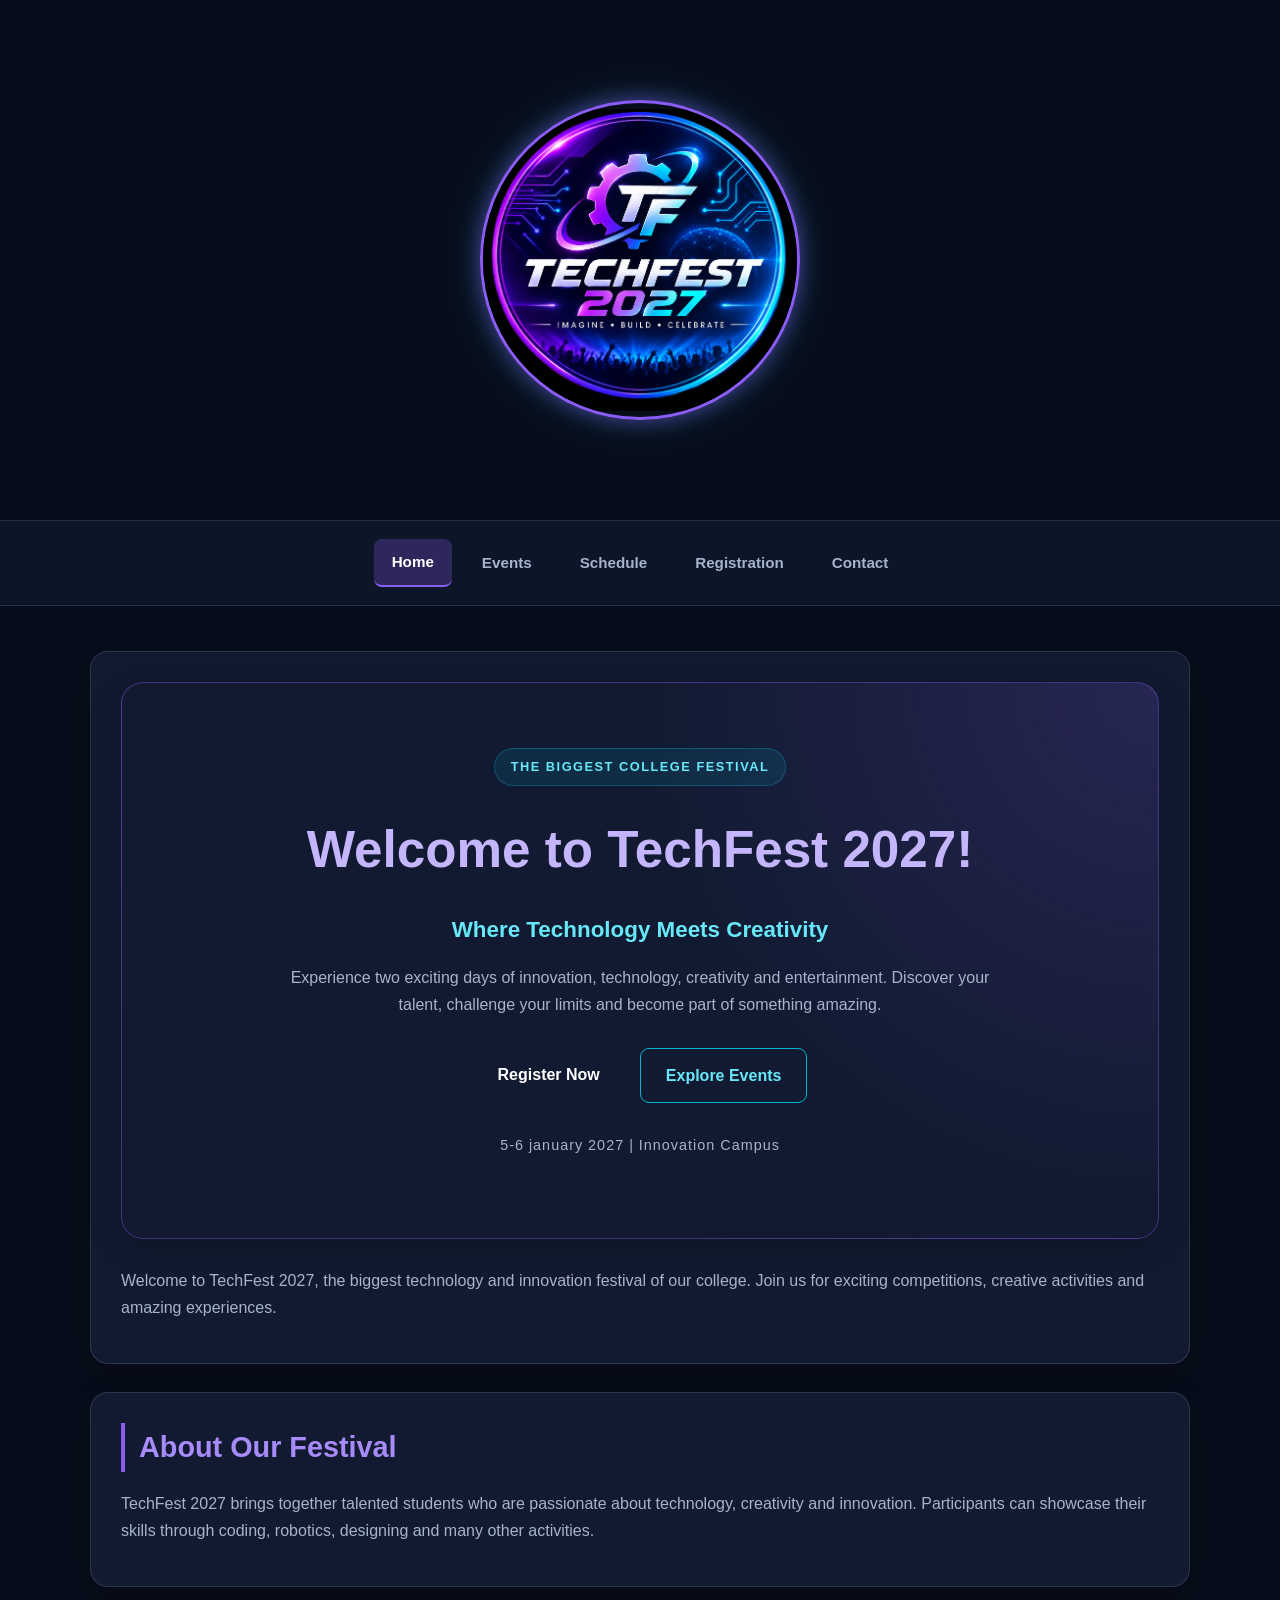
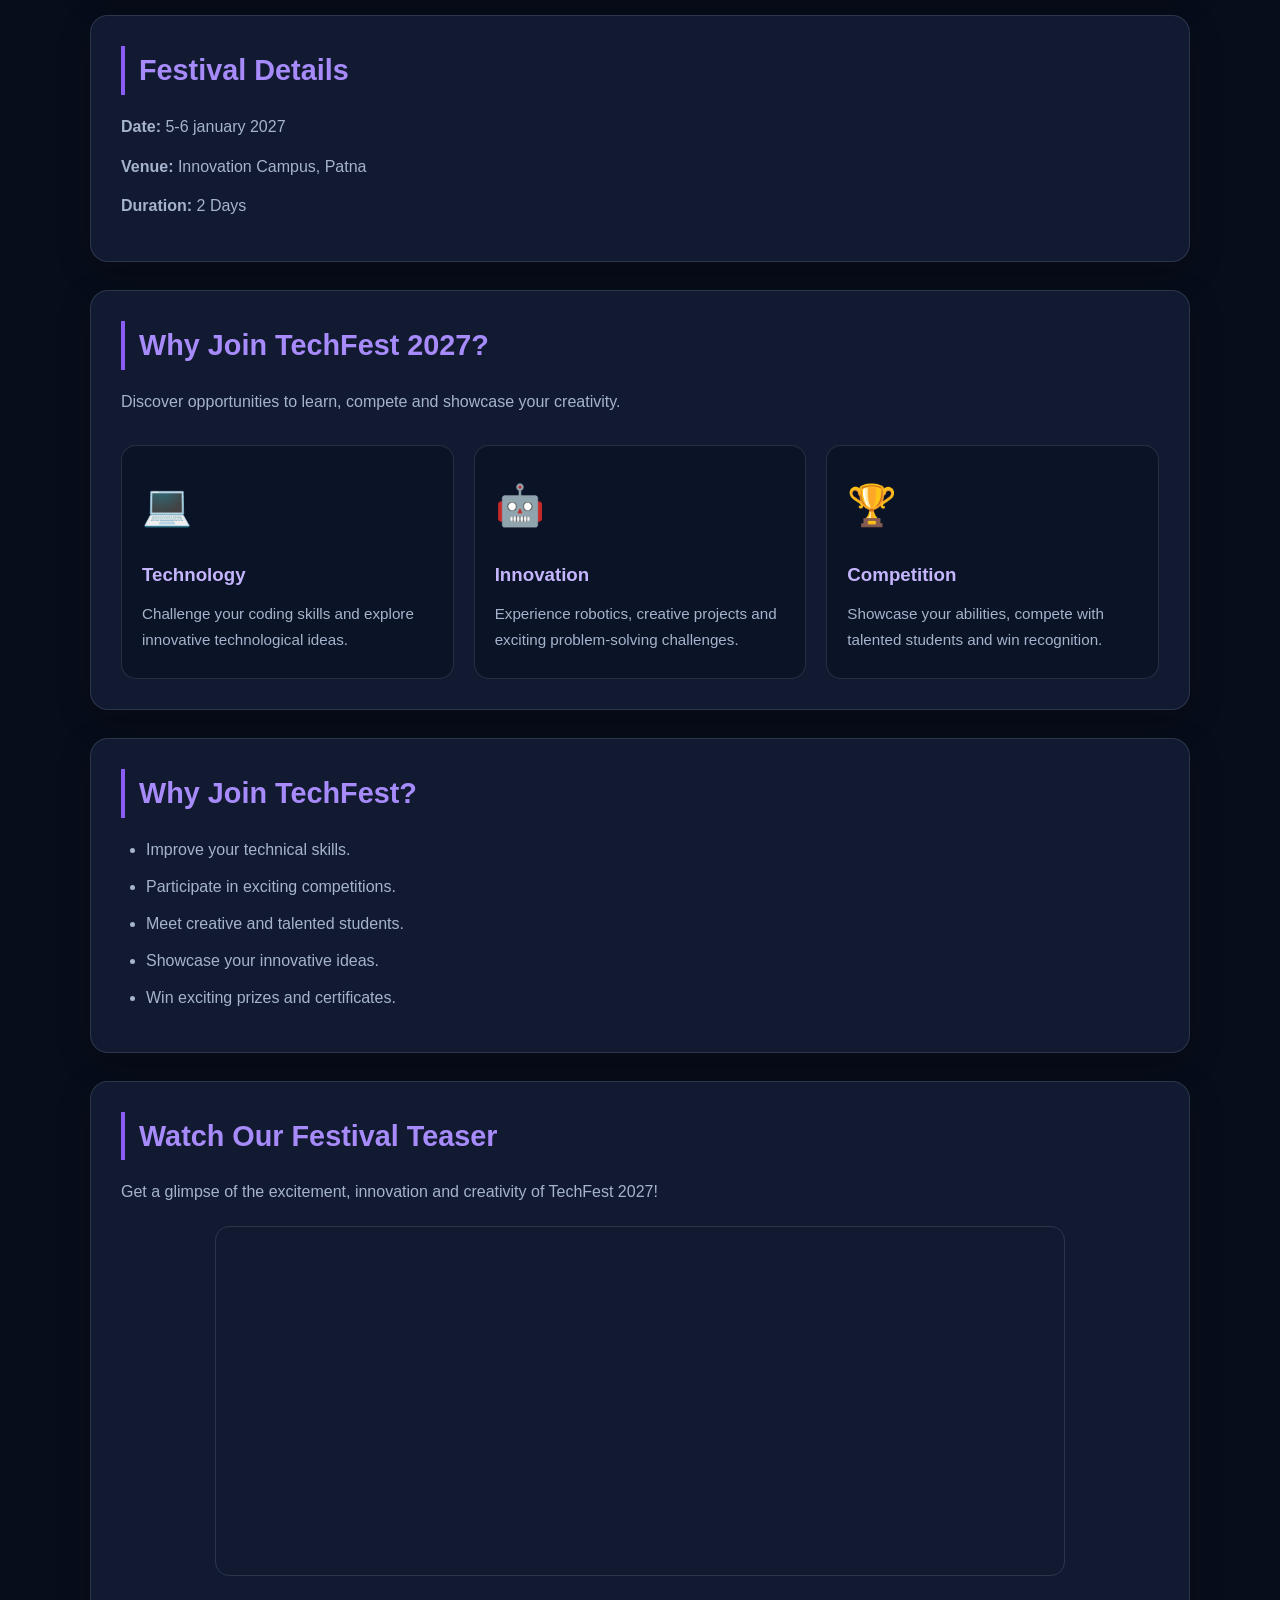
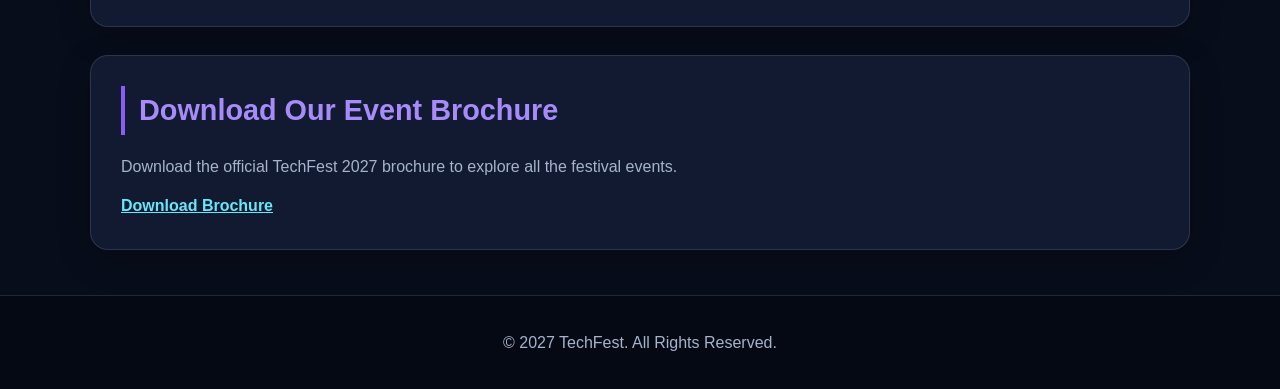
<file: index.html>
<!DOCTYPE html>
<html lang="en">

<head>
    <meta charset="UTF-8">
    <meta name="viewport" content="width=device-width, initial-scale=1.0">

    <title>TechFest 2027 | Home</title>

    <link rel="stylesheet" href="style.css">
</head>

<body>

    <!-- Header Section -->
    <header>
        <div class="festival-logo">
    <img src="logos.png"
         alt="TechFest 2027 Official Logo">
</div>
         
    </header>

    <!-- Navigation Bar -->
    <nav>
        <a href="index.html" class="active" aria-current="page">Home</a>
        <a href="events.html">Events</a>
        <a href="schedule.html">Schedule</a>
        <a href="register.html">Registration</a>
        <a href="contact.html">Contact</a>
    </nav>

    <!-- Main Content -->
    <main>

        <section>
            
            
<!-- Homepage Hero Section -->
<section class="home-hero">

    <span class="hero-tag">THE BIGGEST COLLEGE FESTIVAL</span>

    <h2>Welcome to TechFest 2027!</h2>

    <h3>Where Technology Meets Creativity</h3>

    <p>
        Experience two exciting days of innovation, technology,
        creativity and entertainment. Discover your talent,
        challenge your limits and become part of something amazing.
    </p>

    <div class="hero-buttons">

        <a href="register.html" class="btn-primary">
            Register Now
        </a>

        <a href="events.html" class="btn-secondary">
            Explore Events
        </a>

    </div>

    <p class="festival-date">
        5-6 january 2027 | Innovation Campus
    </p>

</section>


            <p>
                Welcome to TechFest 2027, the biggest technology
                and innovation festival of our college.
                Join us for exciting competitions, creative
                activities and amazing experiences.
            </p>
        </section>

        <section>
            <h2>About Our Festival</h2>

            <p>
                TechFest 2027 brings together talented students
                who are passionate about technology, creativity
                and innovation. Participants can showcase their
                skills through coding, robotics, designing
                and many other activities.
            </p>
        </section>

        <section>
            <h2>Festival Details</h2>

            <p><strong>Date:</strong> 5-6 january 2027</p>
            <p><strong>Venue:</strong> Innovation Campus, Patna</p>
            <p><strong>Duration:</strong> 2 Days</p>

        </section>


<!-- Festival Highlights -->
<section class="highlights-section">

    <h2>Why Join TechFest 2027?</h2>

    <p>
        Discover opportunities to learn, compete and showcase
        your creativity.
    </p>

    <div class="highlight-container">

        <div class="highlight-card">
            <span class="highlight-icon">💻</span>
            <h3>Technology</h3>
            <p>
                Challenge your coding skills and explore
                innovative technological ideas.
            </p>
        </div>

        <div class="highlight-card">
            <span class="highlight-icon">🤖</span>
            <h3>Innovation</h3>
            <p>
                Experience robotics, creative projects
                and exciting problem-solving challenges.
            </p>
        </div>

        <div class="highlight-card">
            <span class="highlight-icon">🏆</span>
            <h3>Competition</h3>
            <p>
                Showcase your abilities, compete with
                talented students and win recognition.
            </p>
        </div>

    </div>

</section>

        <section>
            <h2>Why Join TechFest?</h2>

            <ul>
                <li>Improve your technical skills.</li>
                <li>Participate in exciting competitions.</li>
                <li>Meet creative and talented students.</li>
                <li>Showcase your innovative ideas.</li>
                <li>Win exciting prizes and certificates.</li>
            </ul>

        </section>


<!-- YouTube Festival Teaser -->
<section>

    <h2>Watch Our Festival Teaser</h2>

    <p>
        Get a glimpse of the excitement,
        innovation and creativity of TechFest 2027!
    </p>

    <iframe
        width="100%"
        height="350"
        src="https://www.youtube.com/embed/qb-NY3nzjZk?si=lZtTf7R56-9NR5_O"
        title="TechFest 2027 Festival Teaser"
        allowfullscreen>
    </iframe>

</section>


<!-- Download Event Brochure -->
<section>

    <h2>Download Our Event Brochure</h2>

    <p>
        Download the official TechFest 2027
        brochure to explore all the festival events.
    </p>

    <a href="brochure.html"
       download="TechFest-2027-Brochure.html">

        Download Brochure

    </a>

</section>

    </main>

    <!-- Footer Section -->
    <footer>
        <p>&copy; 2027 TechFest. All Rights Reserved.</p>
    </footer>

</body>
</html>
</file>
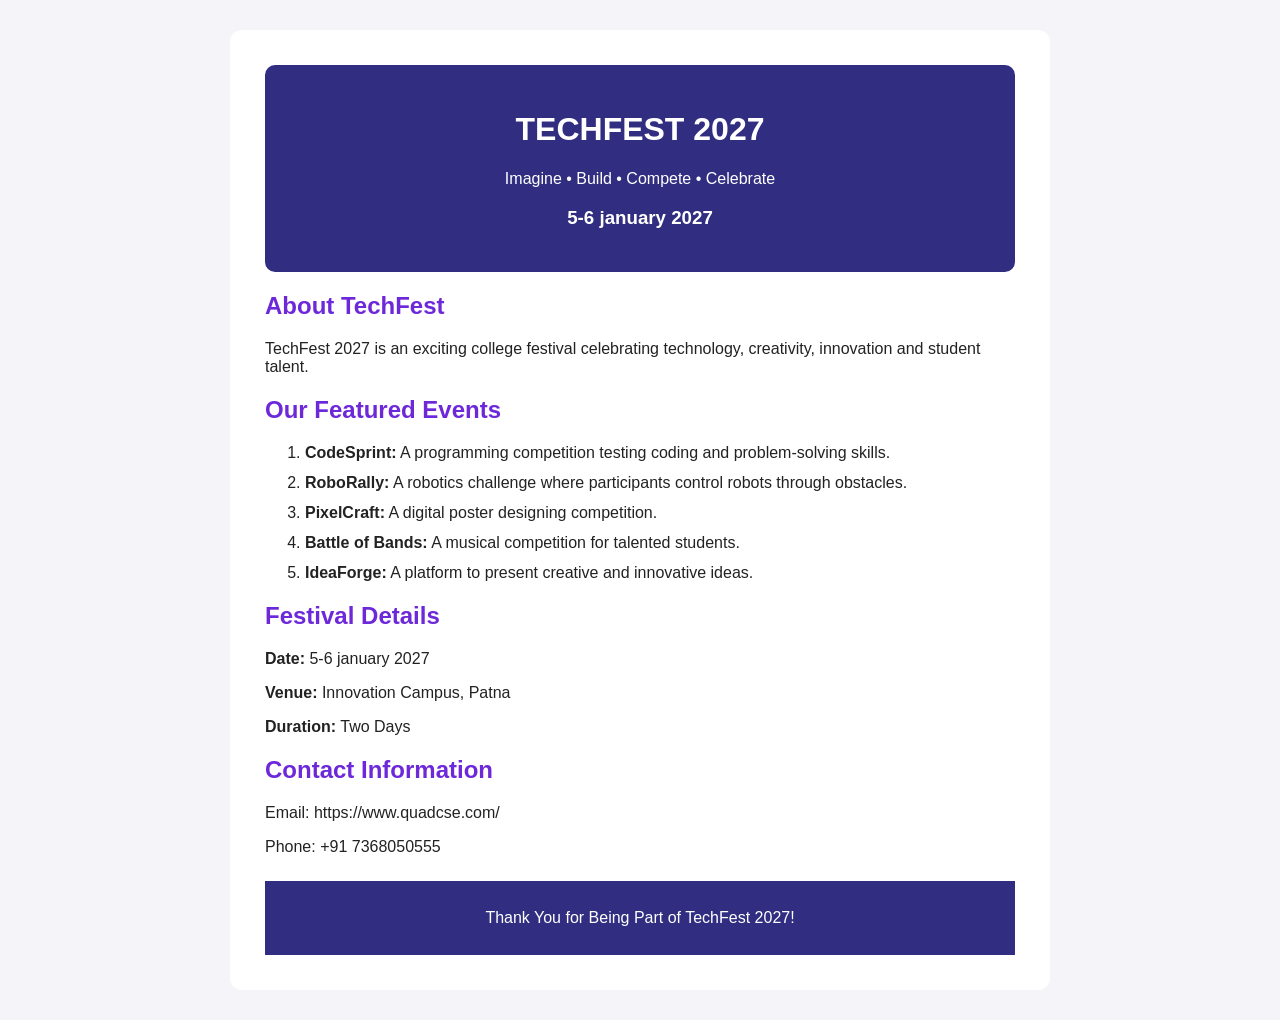
<file: brochure.html>
<!DOCTYPE html>
<html lang="en">

<head>
    <meta charset="UTF-8">
    <meta name="viewport" content="width=device-width, initial-scale=1.0">

    <title>TechFest 2027 | Event Brochure</title>

    <style>
        body {
            font-family: Arial, sans-serif;
            background-color: #f4f4f9;
            margin: 0;
            padding: 30px;
            color: #222;
        }

        .brochure {
            max-width: 750px;
            margin: auto;
            background-color: white;
            padding: 35px;
            border-radius: 12px;
        }

        header {
            background-color: #312e81;
            color: white;
            text-align: center;
            padding: 25px;
            border-radius: 10px;
        }

        h2 {
            color: #6d28d9;
        }

        li {
            margin-bottom: 12px;
        }

        footer {
            background-color: #312e81;
            color: white;
            text-align: center;
            padding: 12px;
            margin-top: 25px;
        }
    </style>

</head>

<body>

    <div class="brochure">

        <header>

            <h1>TECHFEST 2027</h1>

            <p>Imagine • Build • Compete • Celebrate</p>

            <h3>5-6 january 2027</h3>

        </header>

        <section>

            <h2>About TechFest</h2>

            <p>
                TechFest 2027 is an exciting college festival
                celebrating technology, creativity, innovation
                and student talent.
            </p>

        </section>

        <section>

            <h2>Our Featured Events</h2>

            <ol>

                <li>
                    <strong>CodeSprint:</strong>
                    A programming competition testing
                    coding and problem-solving skills.
                </li>

                <li>
                    <strong>RoboRally:</strong>
                    A robotics challenge where participants
                    control robots through obstacles.
                </li>

                <li>
                    <strong>PixelCraft:</strong>
                    A digital poster designing competition.
                </li>

                <li>
                    <strong>Battle of Bands:</strong>
                    A musical competition for talented students.
                </li>

                <li>
                    <strong>IdeaForge:</strong>
                    A platform to present creative
                    and innovative ideas.
                </li>

            </ol>

        </section>

        <section>

            <h2>Festival Details</h2>

            <p><strong>Date:</strong> 5-6 january 2027</p>

            <p><strong>Venue:</strong> Innovation Campus, Patna</p>

            <p><strong>Duration:</strong> Two Days</p>

        </section>

        <section>

            <h2>Contact Information</h2>

            <p>
                Email:
                https://www.quadcse.com/
            </p>

            <p>
                Phone: +91 7368050555
            </p>

        </section>

        <footer>

            <p>Thank You for Being Part of TechFest 2027!</p>

        </footer>

    </div>

</body>
</html>
</file>
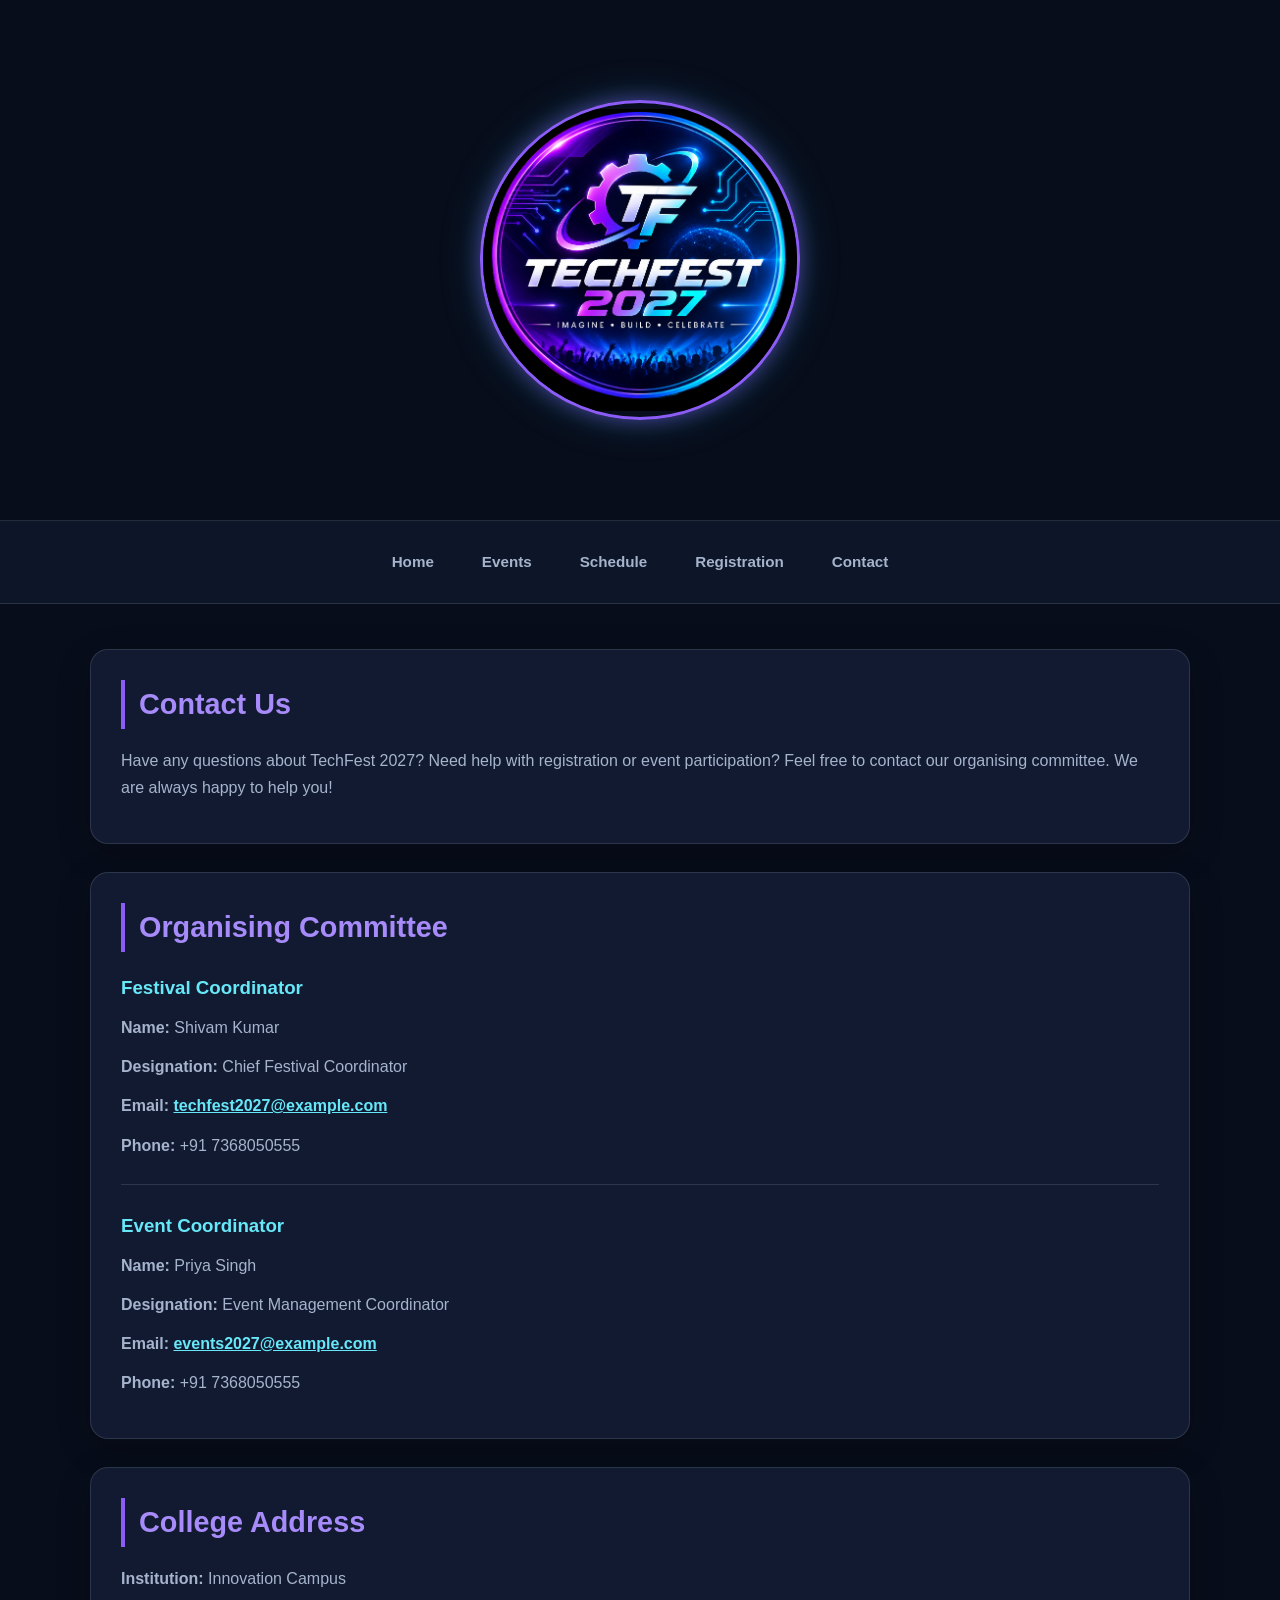
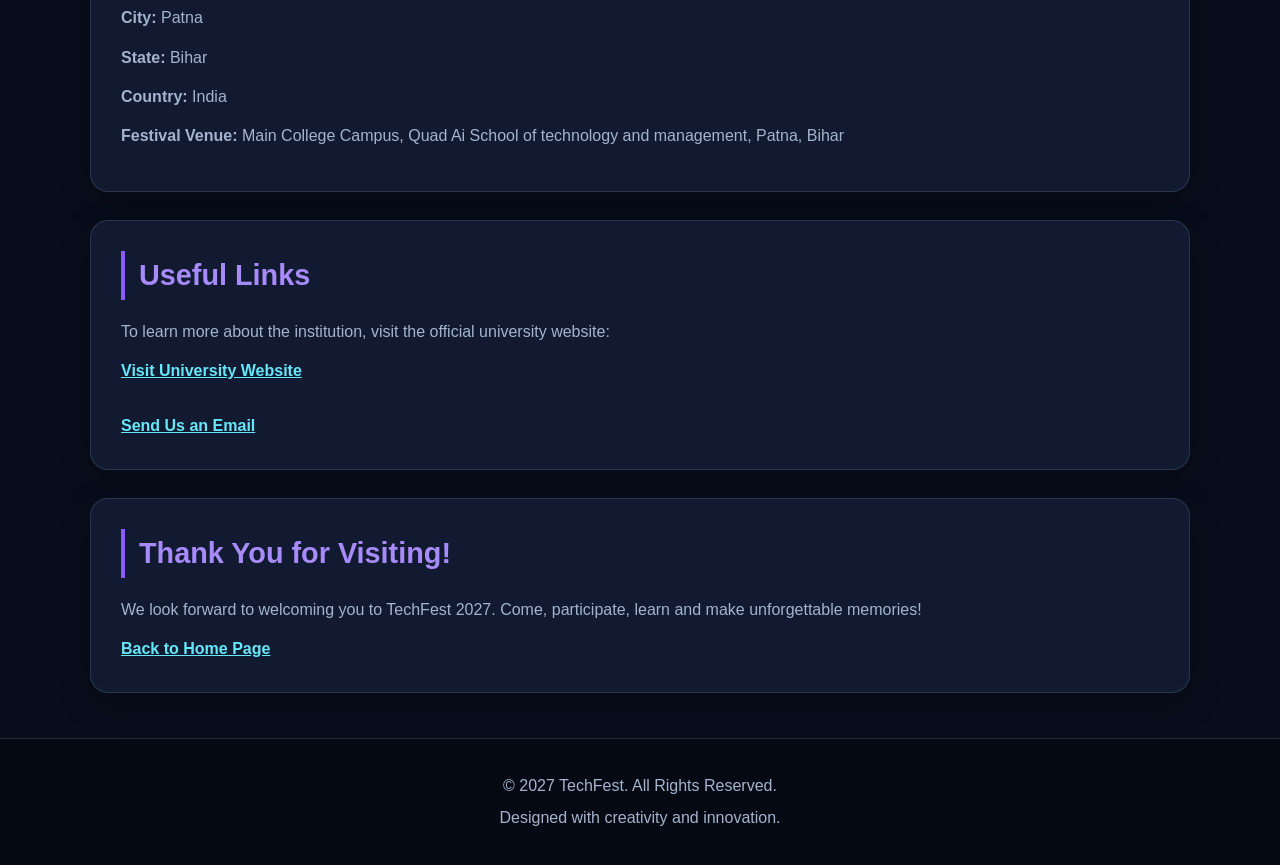
<file: contact.html>
<!DOCTYPE html>
<html lang="en">

<head>
    <meta charset="UTF-8">
    <meta name="viewport" content="width=device-width, initial-scale=1.0">

    <title>TechFest 2027 | Contact Us</title>

    <link rel="stylesheet" href="style.css">
</head>

<body>

    <!-- Header Section -->
    <header>
        <div class="festival-logo">
    <img src="logos.png"
         alt="TechFest 2027 Official Logo">
    </header>

    <!-- Navigation Bar -->
    <nav>
        <a href="index.html">Home</a>
        <a href="events.html">Events</a>
        <a href="schedule.html">Schedule</a>
        <a href="register.html">Registration</a>
        <a href="contact.html">Contact</a>
    </nav>

    <!-- Main Content -->
    <main>

        <!-- Introduction -->
        <section>

            <h2>Contact Us</h2>

            <p>
                Have any questions about TechFest 2027?
                Need help with registration or event participation?
                Feel free to contact our organising committee.
                We are always happy to help you!
            </p>

        </section>

        <!-- Organising Committee -->
        <section>

            <h2>Organising Committee</h2>

            <h3>Festival Coordinator</h3>

            <p><strong>Name:</strong> Shivam Kumar</p>

            <p><strong>Designation:</strong> Chief Festival Coordinator</p>

            <p>
                <strong>Email:</strong>
                <a href="mailto:https://www.quadcse.com/">
                    techfest2027@example.com
                </a>
            </p>

            <p><strong>Phone:</strong> +91 7368050555</p>

            <hr>

            <h3>Event Coordinator</h3>

            <p><strong>Name:</strong> Priya Singh</p>

            <p><strong>Designation:</strong> Event Management Coordinator</p>

            <p>
                <strong>Email:</strong>
                <a href="mailto:https://www.quadcse.com/">
                    events2027@example.com
                </a>
            </p>

            <p><strong>Phone:</strong> +91 7368050555</p>

        </section>

        <!-- College Address -->
        <section>

            <h2>College Address</h2>

            <p><strong>Institution:</strong> Innovation Campus</p>

            <p><strong>City:</strong> Patna</p>

            <p><strong>State:</strong> Bihar</p>

            <p><strong>Country:</strong> India</p>

            <p>
                <strong>Festival Venue:</strong>
                Main College Campus, Quad Ai School of technology and management, Patna, Bihar
            </p>

        </section>

        <!-- Important Links -->
        <section>

            <h2>Useful Links</h2>

            <p>
                To learn more about the institution,
                visit the official university website:
            </p>

            <a href="https://www.msu.edu.in/"
               target="_blank"
               rel="noopener noreferrer">
                Visit University Website
            </a>

            <br><br>

            <a href="mailto:techfest2027@example.com">
                Send Us an Email
            </a>

        </section>

        <!-- Home Page Navigation -->
        <section>

            <h2>Thank You for Visiting!</h2>

            <p>
                We look forward to welcoming you to
                TechFest 2027. Come, participate,
                learn and make unforgettable memories!
            </p>

            <a href="index.html">Back to Home Page</a>

        </section>

    </main>

    <!-- Footer Section -->
    <footer>

        <p>&copy; 2027 TechFest. All Rights Reserved.</p>

        <p>Designed with creativity and innovation.</p>

    </footer>

</body>
</html>
</file>
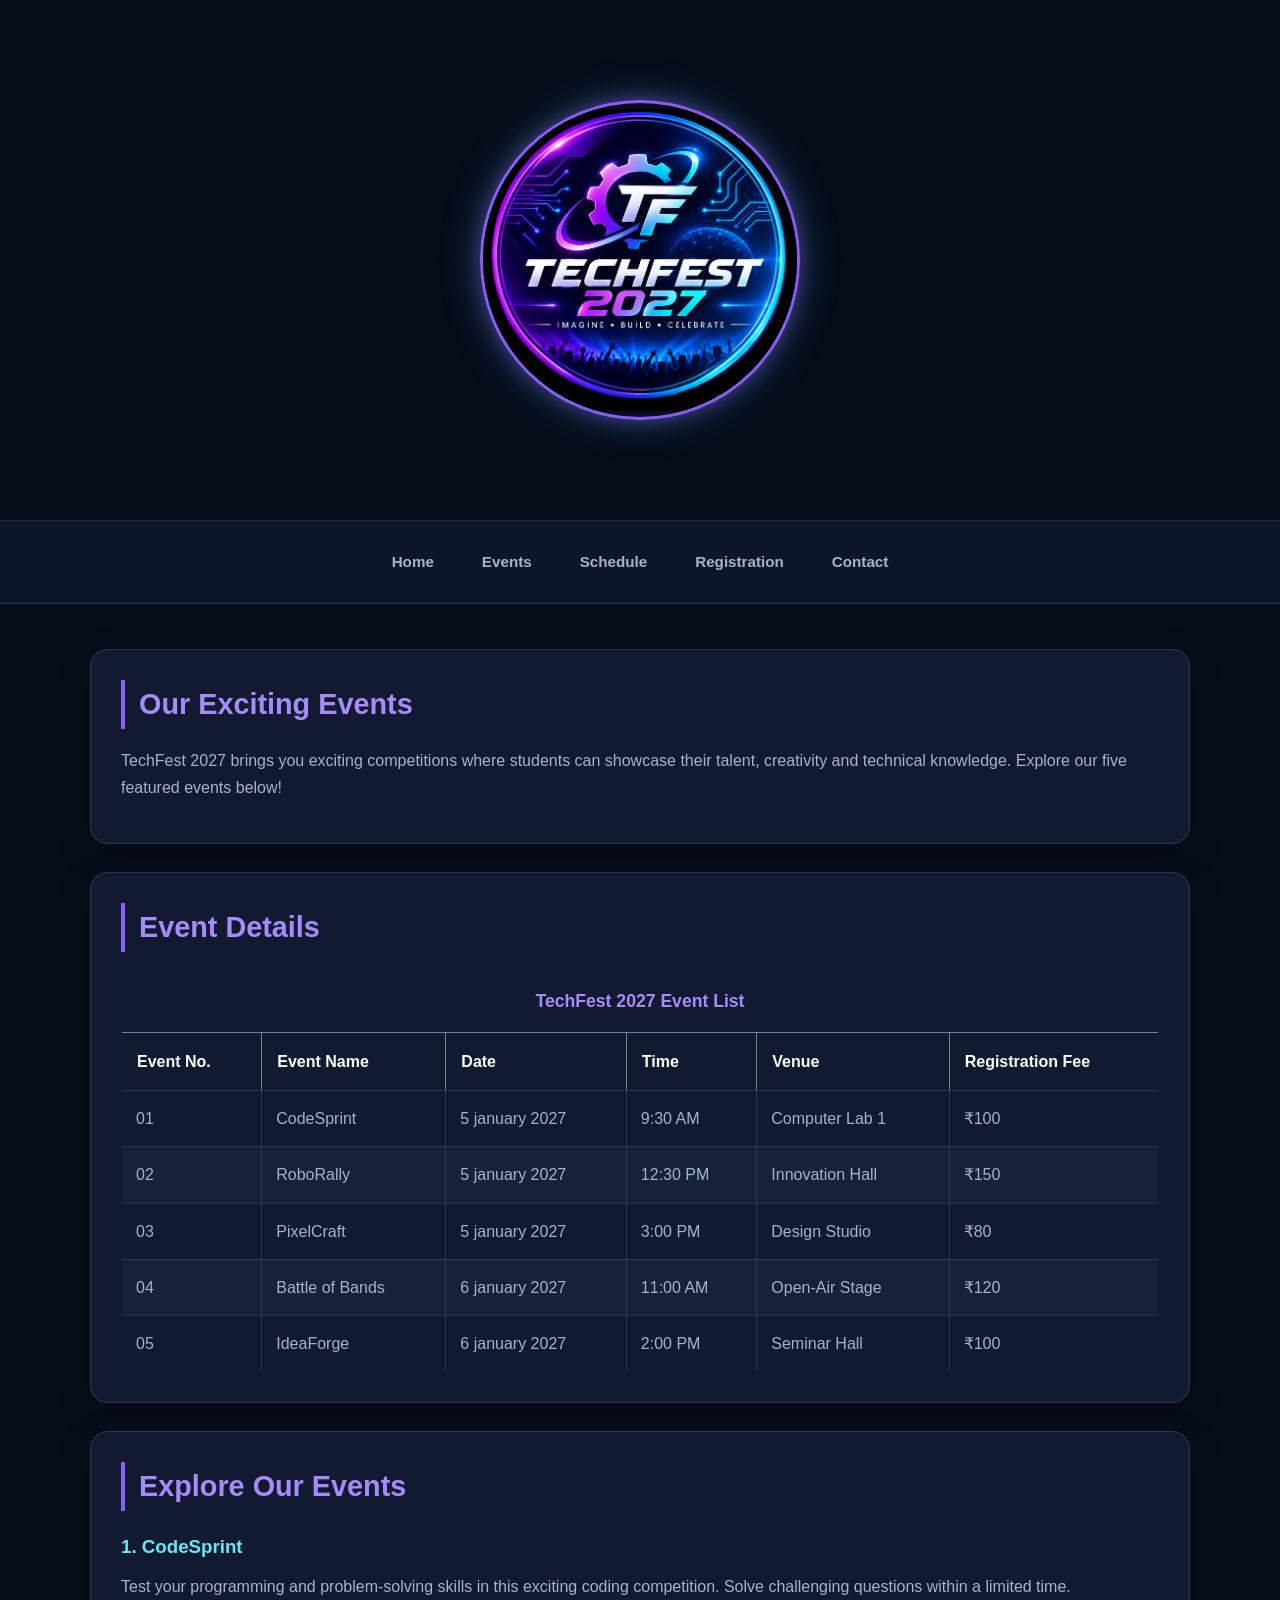
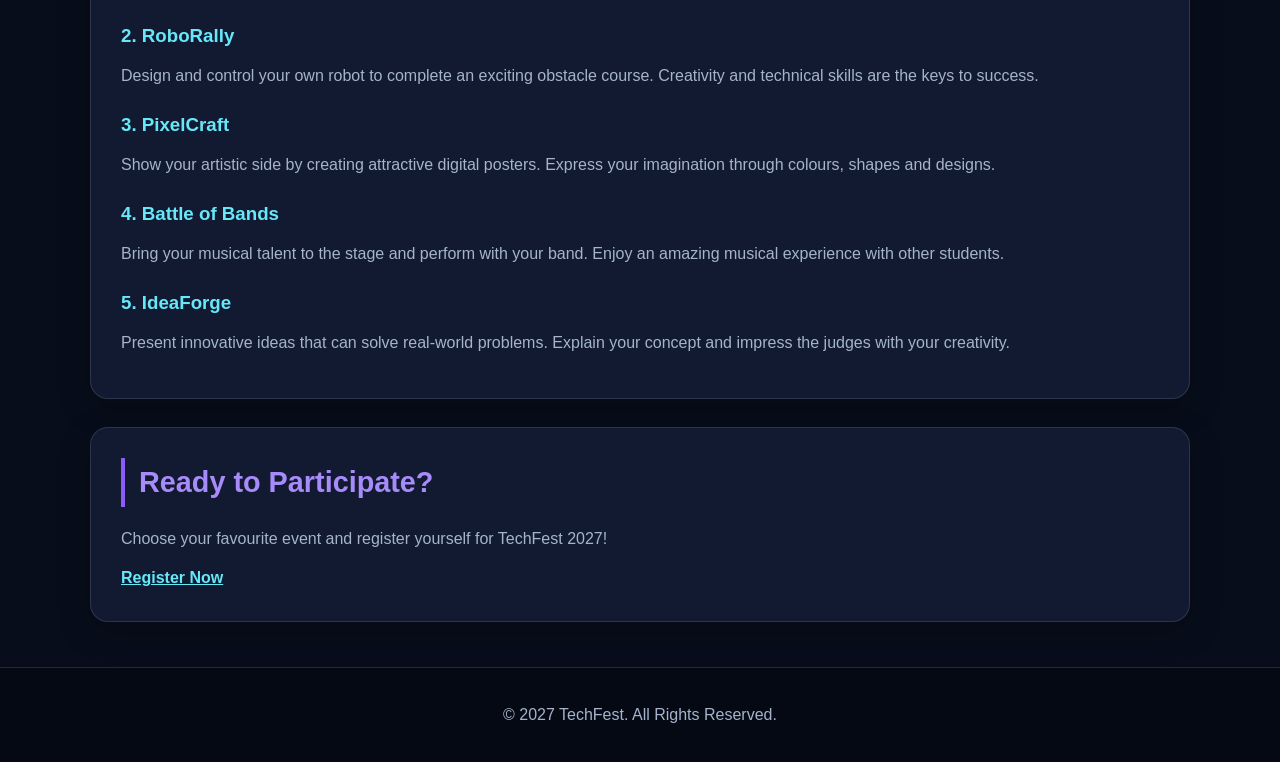
<file: events.html>
<!DOCTYPE html>
<html lang="en">

<head>
    <meta charset="UTF-8">
    <meta name="viewport" content="width=device-width, initial-scale=1.0">

    <title>TechFest 2027 | Events</title>

    <link rel="stylesheet" href="style.css">
</head>

<body>

    <!-- Header Section -->
    <header>
        <div class="festival-logo">
    <img src="logos.png"
         alt="TechFest 2027 Official Logo">
         
    </header>

    <!-- Navigation Bar -->
    <nav>
        <a href="index.html">Home</a>
        <a href="events.html">Events</a>
        <a href="schedule.html">Schedule</a>
        <a href="register.html">Registration</a>
        <a href="contact.html">Contact</a>
    </nav>

    <!-- Main Content -->
    <main>

        <section>
            <h2>Our Exciting Events</h2>

            <p>
                TechFest 2027 brings you exciting competitions
                where students can showcase their talent,
                creativity and technical knowledge.
                Explore our five featured events below!
            </p>
        </section>

        <!-- Events Table -->
        <section>

            <h2>Event Details</h2>

            <table border="1" cellpadding="10" cellspacing="0" width="100%">

                <caption>
                    <strong>TechFest 2027 Event List</strong>
                </caption>

                <thead>
                    <tr>
                        <th>Event No.</th>
                        <th>Event Name</th>
                        <th>Date</th>
                        <th>Time</th>
                        <th>Venue</th>
                        <th>Registration Fee</th>
                    </tr>
                </thead>

                <tbody>

                    <tr>
                        <td>01</td>
                        <td>CodeSprint</td>
                        <td>5 january 2027</td>
                        <td>9:30 AM</td>
                        <td>Computer Lab 1</td>
                        <td>₹100</td>
                    </tr>

                    <tr>
                        <td>02</td>
                        <td>RoboRally</td>
                        <td>5 january 2027</td>
                        <td>12:30 PM</td>
                        <td>Innovation Hall</td>
                        <td>₹150</td>
                    </tr>

                    <tr>
                        <td>03</td>
                        <td>PixelCraft</td>
                        <td>5 january  2027</td>
                        <td>3:00 PM</td>
                        <td>Design Studio</td>
                        <td>₹80</td>
                    </tr>

                    <tr>
                        <td>04</td>
                        <td>Battle of Bands</td>
                        <td>6 january 2027</td>
                        <td>11:00 AM</td>
                        <td>Open-Air Stage</td>
                        <td>₹120</td>
                    </tr>

                    <tr>
                        <td>05</td>
                        <td>IdeaForge</td>
                        <td>6 january 2027</td>
                        <td>2:00 PM</td>
                        <td>Seminar Hall</td>
                        <td>₹100</td>
                    </tr>

                </tbody>

            </table>

        </section>

        <!-- Event Descriptions -->
        <section>

            <h2>Explore Our Events</h2>

            <h3>1. CodeSprint</h3>
            <p>
                Test your programming and problem-solving
                skills in this exciting coding competition.
                Solve challenging questions within a limited time.
            </p>

            <h3>2. RoboRally</h3>
            <p>
                Design and control your own robot to complete
                an exciting obstacle course. Creativity and
                technical skills are the keys to success.
            </p>

            <h3>3. PixelCraft</h3>
            <p>
                Show your artistic side by creating attractive
                digital posters. Express your imagination
                through colours, shapes and designs.
            </p>

            <h3>4. Battle of Bands</h3>
            <p>
                Bring your musical talent to the stage and
                perform with your band. Enjoy an amazing
                musical experience with other students.
            </p>

            <h3>5. IdeaForge</h3>
            <p>
                Present innovative ideas that can solve
                real-world problems. Explain your concept
                and impress the judges with your creativity.
            </p>

        </section>

        <!-- Registration Link -->
        <section>

            <h2>Ready to Participate?</h2>

            <p>
                Choose your favourite event and register
                yourself for TechFest 2027!
            </p>

            <a href="register.html">
                Register Now
            </a>

        </section>

    </main>

    <!-- Footer -->
    <footer>
        <p>&copy; 2027 TechFest. All Rights Reserved.</p>
    </footer>

</body>
</html>
</file>
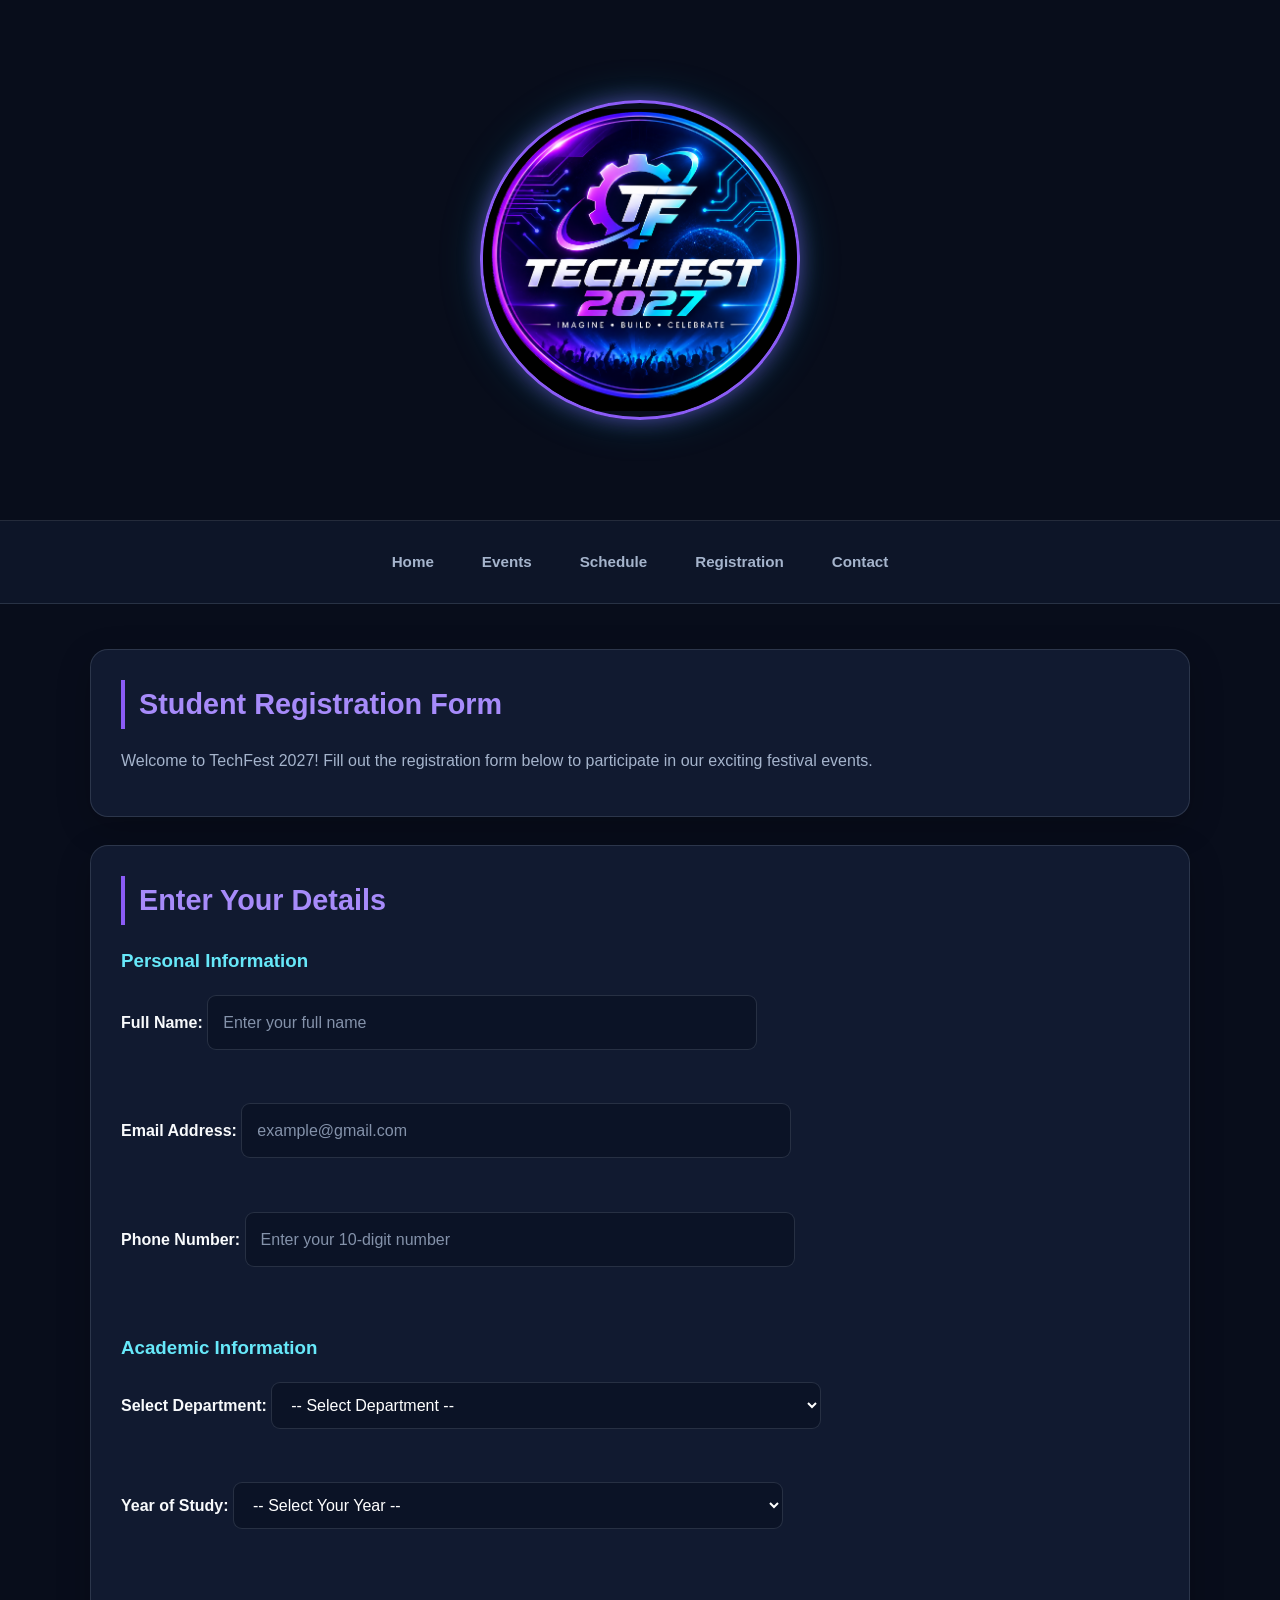
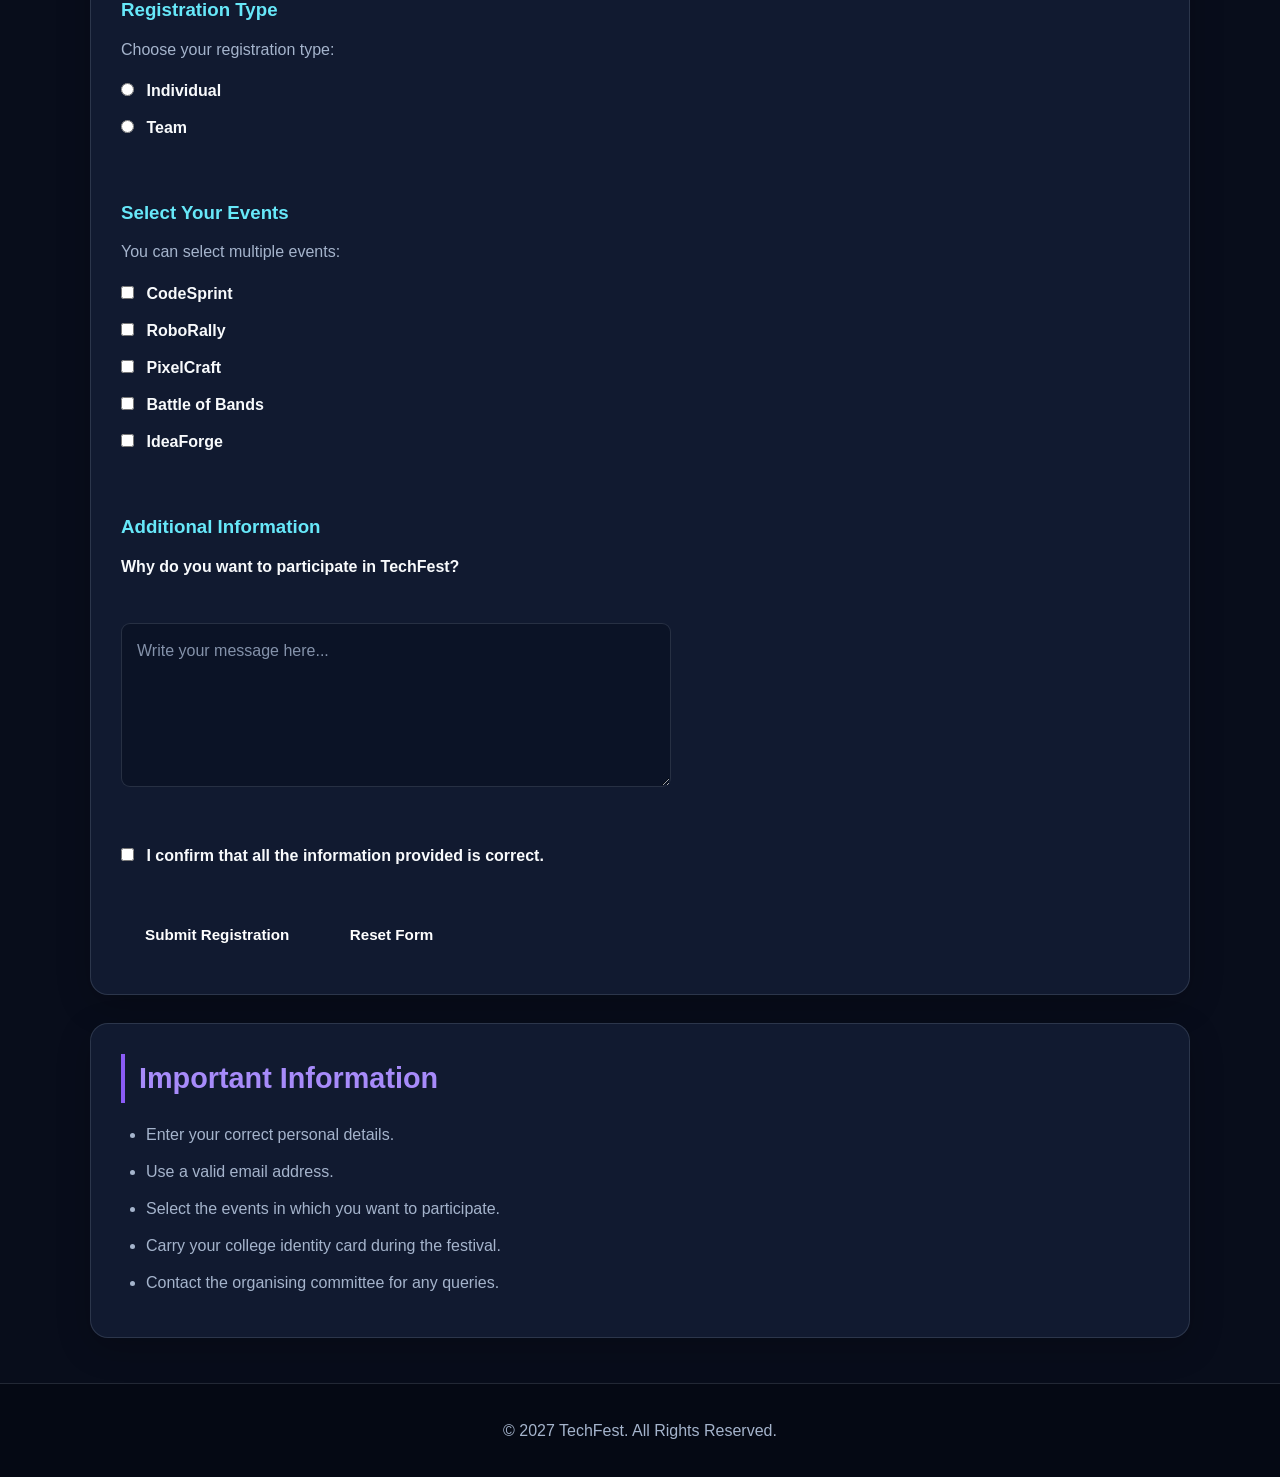
<file: register.html>
<!DOCTYPE html>
<html lang="en">

<head>
    <meta charset="UTF-8">
    <meta name="viewport" content="width=device-width, initial-scale=1.0">

    <title>TechFest 2027 | Registration</title>

    <link rel="stylesheet" href="style.css">
</head>

<body>

    <!-- Header Section -->
    <header>
        <div class="festival-logo">
    <img src="logos.png"
         alt="TechFest 2027 Official Logo">
    </header>

    <!-- Navigation Bar -->
    <nav>
        <a href="index.html">Home</a>
        <a href="events.html">Events</a>
        <a href="schedule.html">Schedule</a>
        <a href="register.html">Registration</a>
        <a href="contact.html">Contact</a>
    </nav>

    <!-- Main Content -->
    <main>

        <section>

            <h2>Student Registration Form</h2>

            <p>
                Welcome to TechFest 2027!
                Fill out the registration form below
                to participate in our exciting festival events.
            </p>

        </section>

        <!-- Registration Form -->
        <section>

            <h2>Enter Your Details</h2>

            <form action="#" method="get">

                <!-- Personal Information -->
                <h3>Personal Information</h3>

                <label for="fullname">Full Name:</label>
                <input
                    type="text"
                    id="fullname"
                    name="fullname"
                    placeholder="Enter your full name"
                    required
                >

                <br><br>

                <label for="email">Email Address:</label>
                <input
                    type="email"
                    id="email"
                    name="email"
                    placeholder="example@gmail.com"
                    required
                >

                <br><br>

                <label for="phone">Phone Number:</label>
                <input
                    type="tel"
                    id="phone"
                    name="phone"
                    placeholder="Enter your 10-digit number"
                    pattern="[0-9]{10}"
                    required
                >

                <br><br>

                <!-- Academic Information -->
                <h3>Academic Information</h3>

                <label for="department">Select Department:</label>

                <select id="department" name="department" required>

                    <option value="">-- Select Department --</option>
                    <option value="CSE">Computer Science</option>
                    <option value="AI-ML">Artificial Intelligence</option>
                    <option value="ECE">Electronics and Communication</option>
                    <option value="ME">Mechanical Engineering</option>
                    <option value="BBA">Business Administration</option>
                    <option value="Other">Other</option>

                </select>

                <br><br>

                <label for="year">Year of Study:</label>

                <select id="year" name="year" required>

                    <option value="">-- Select Your Year --</option>
                    <option value="First Year">First Year</option>
                    <option value="Second Year">Second Year</option>
                    <option value="Third Year">Third Year</option>
                    <option value="Fourth Year">Fourth Year</option>

                </select>

                <br><br>

                <!-- Registration Type -->
                <h3>Registration Type</h3>

                <p>Choose your registration type:</p>

                <input
                    type="radio"
                    id="individual"
                    name="registration"
                    value="Individual"
                    required
                >

                <label for="individual">Individual</label>

                <br>

                <input
                    type="radio"
                    id="team"
                    name="registration"
                    value="Team"
                >

                <label for="team">Team</label>

                <br><br>

                <!-- Event Preferences -->
                <h3>Select Your Events</h3>

                <p>You can select multiple events:</p>

                <input
                    type="checkbox"
                    id="codesprint"
                    name="events"
                    value="CodeSprint"
                >

                <label for="codesprint">CodeSprint</label>

                <br>

                <input
                    type="checkbox"
                    id="roborally"
                    name="events"
                    value="RoboRally"
                >

                <label for="roborally">RoboRally</label>

                <br>

                <input
                    type="checkbox"
                    id="pixelcraft"
                    name="events"
                    value="PixelCraft"
                >

                <label for="pixelcraft">PixelCraft</label>

                <br>

                <input
                    type="checkbox"
                    id="band"
                    name="events"
                    value="Battle of Bands"
                >

                <label for="band">Battle of Bands</label>

                <br>

                <input
                    type="checkbox"
                    id="ideaforge"
                    name="events"
                    value="IdeaForge"
                >

                <label for="ideaforge">IdeaForge</label>

                <br><br>

                <!-- Additional Message -->
                <h3>Additional Information</h3>

                <label for="message">
                    Why do you want to participate in TechFest?
                </label>

                <br><br>

                <textarea
                    id="message"
                    name="message"
                    rows="5"
                    cols="40"
                    placeholder="Write your message here..."
                ></textarea>

                <br><br>

                <!-- Declaration -->
                <input
                    type="checkbox"
                    id="declaration"
                    name="declaration"
                    value="accepted"
                    required
                >

                <label for="declaration">
                    I confirm that all the information provided is correct.
                </label>

                <br><br>

                <!-- Form Buttons -->
                <button type="submit">Submit Registration</button>

                <button type="reset">Reset Form</button>

            </form>

        </section>

        <!-- Registration Information -->
        <section>

            <h2>Important Information</h2>

            <ul>
                <li>Enter your correct personal details.</li>
                <li>Use a valid email address.</li>
                <li>Select the events in which you want to participate.</li>
                <li>Carry your college identity card during the festival.</li>
                <li>Contact the organising committee for any queries.</li>
            </ul>

        </section>

    </main>

    <!-- Footer Section -->
    <footer>

        <p>&copy; 2027 TechFest. All Rights Reserved.</p>

    </footer>

</body>
</html>
</file>
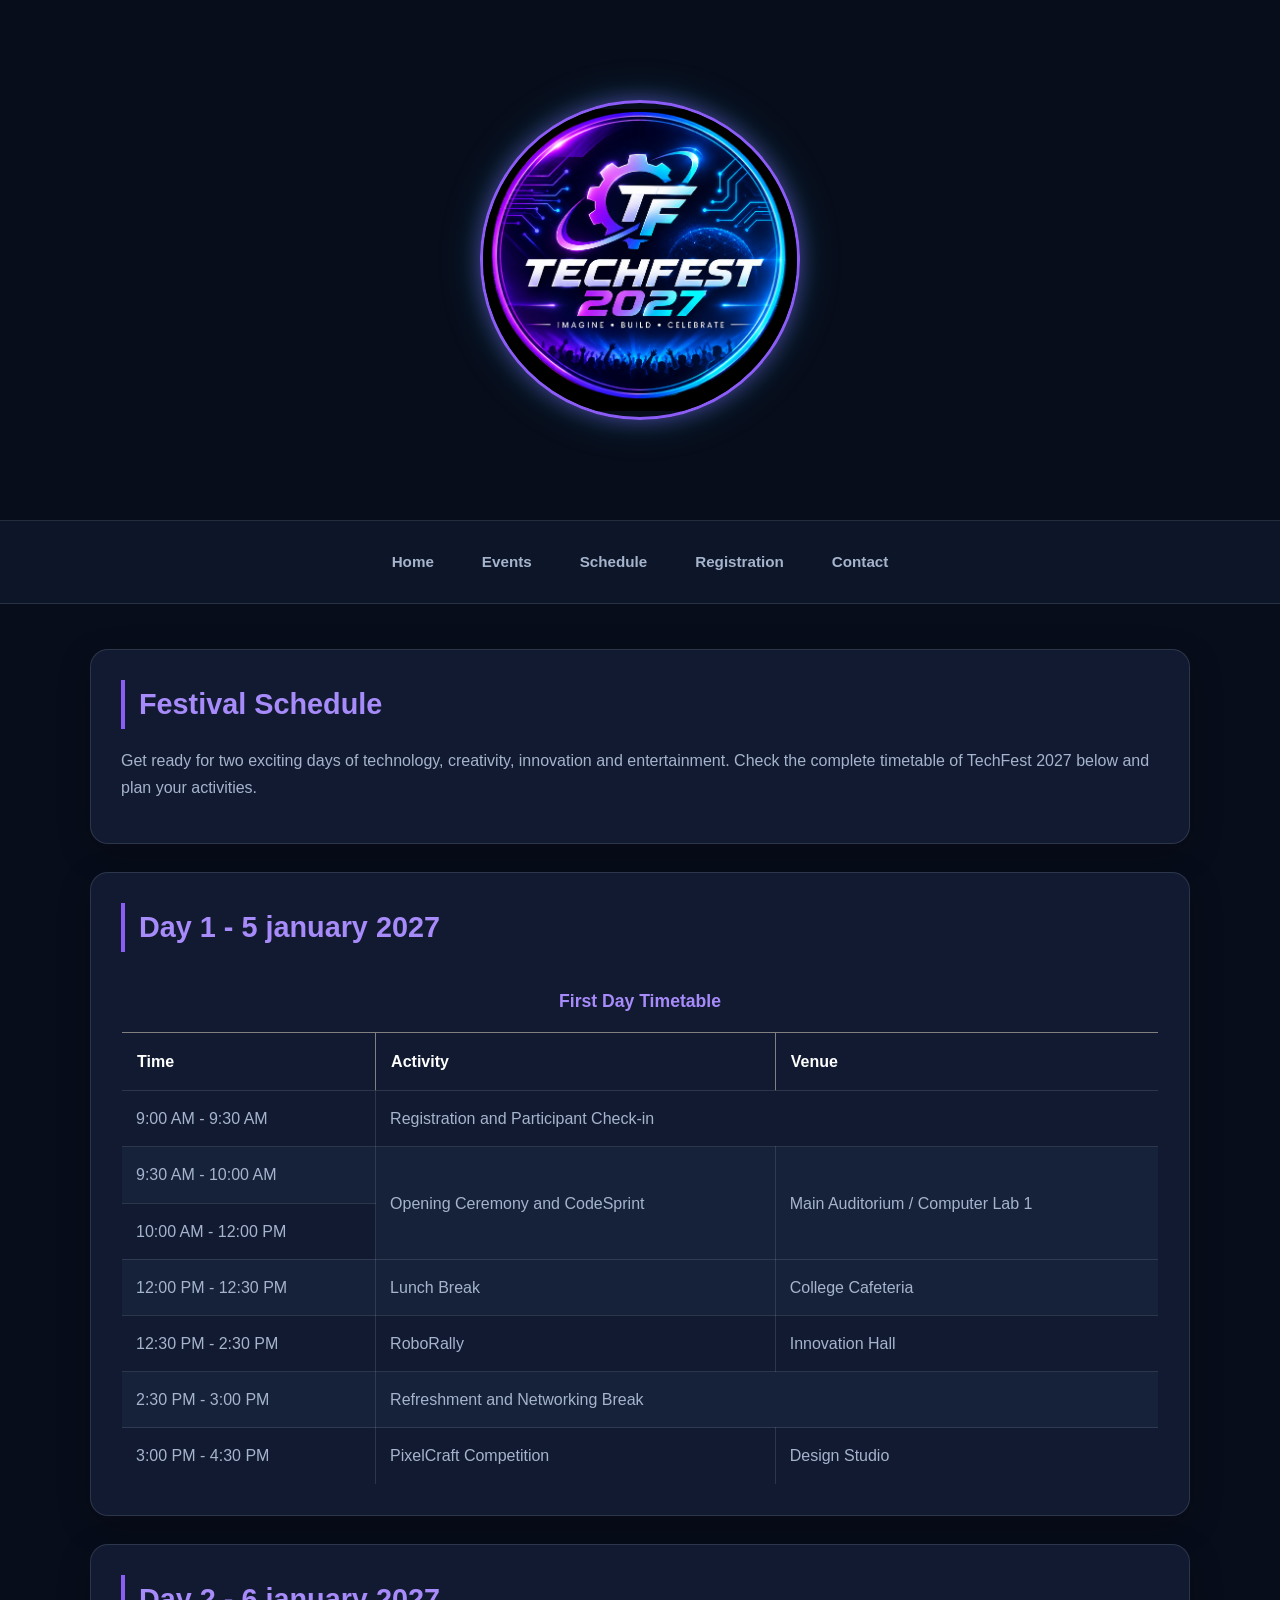
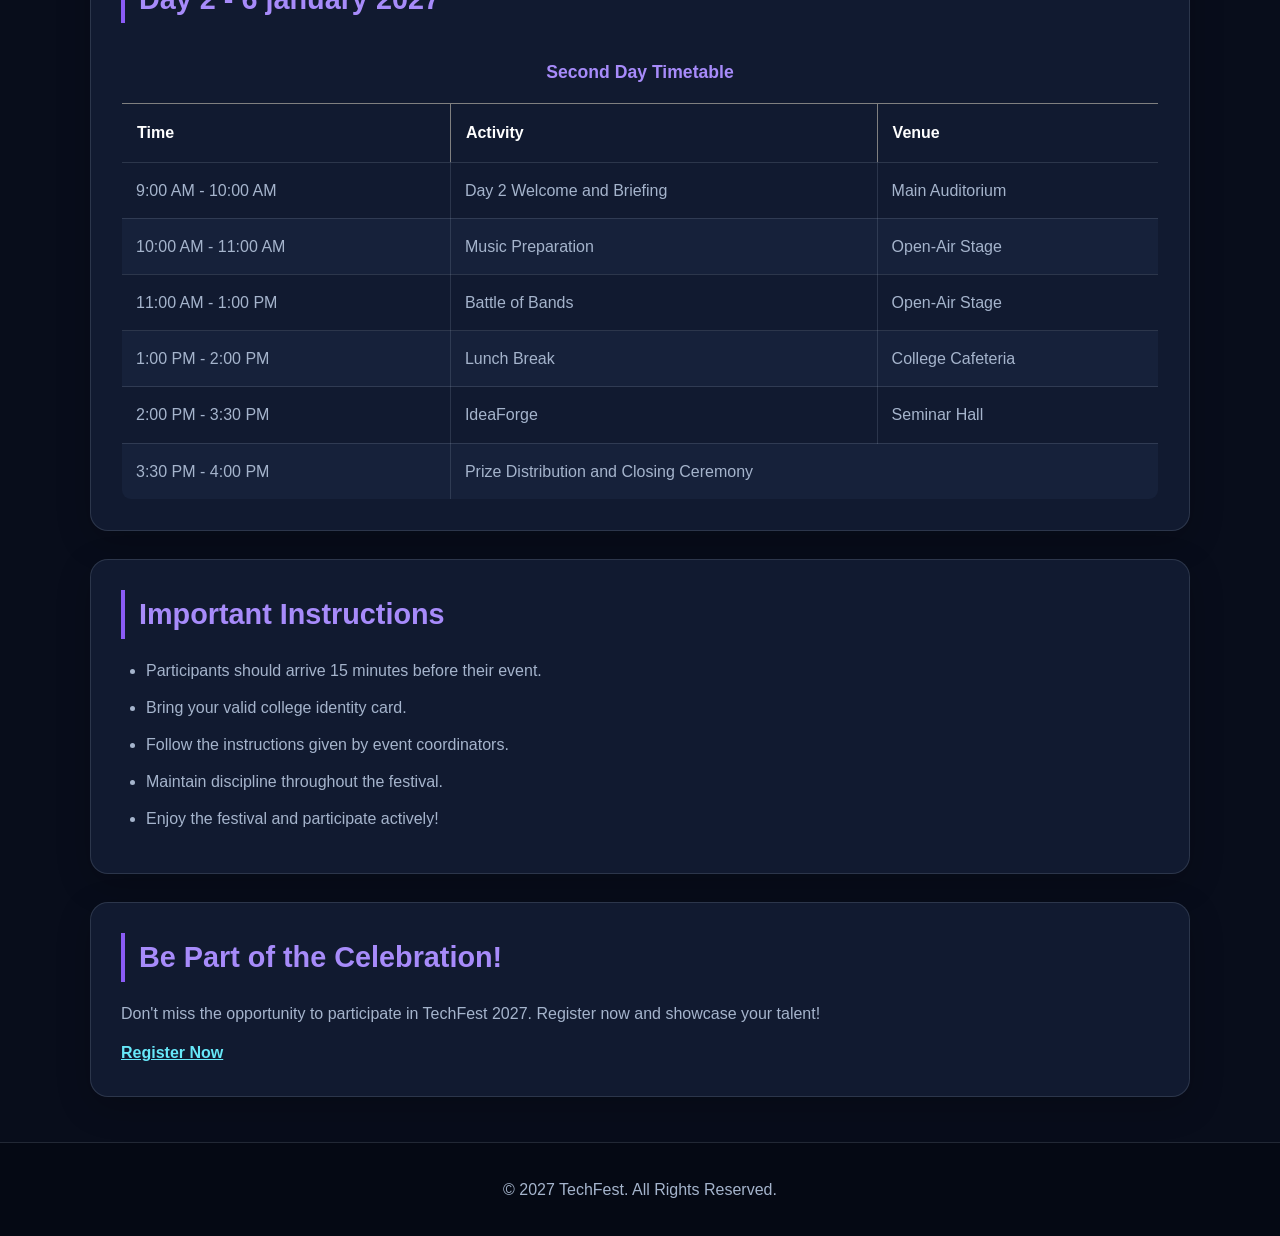
<file: schedule.html>
<!DOCTYPE html>
<html lang="en">

<head>
    <meta charset="UTF-8">
    <meta name="viewport" content="width=device-width, initial-scale=1.0">

    <title>TechFest 2027 | Schedule</title>

    <link rel="stylesheet" href="style.css">
</head>

<body>

    <!-- Header Section -->
    <header>
        <div class="festival-logo">
    <img src="logos.png"
         alt="TechFest 2027 Official Logo">
    </header>

    <!-- Navigation Bar -->
    <nav>
        <a href="index.html">Home</a>
        <a href="events.html">Events</a>
        <a href="schedule.html">Schedule</a>
        <a href="register.html">Registration</a>
        <a href="contact.html">Contact</a>
    </nav>

    <!-- Main Content -->
    <main>

        <section>

            <h2>Festival Schedule</h2>

            <p>
                Get ready for two exciting days of technology,
                creativity, innovation and entertainment.
                Check the complete timetable of TechFest 2027
                below and plan your activities.
            </p>

        </section>

        <!-- Day 1 Schedule -->
        <section>

            <h2>Day 1 - 5 january 2027</h2>

            <table border="1" cellpadding="10"
                   cellspacing="0" width="100%">

                <caption>
                    <strong>First Day Timetable</strong>
                </caption>

                <thead>
                    <tr>
                        <th>Time</th>
                        <th>Activity</th>
                        <th>Venue</th>
                    </tr>
                </thead>

                <tbody>

                    <tr>
                        <td>9:00 AM - 9:30 AM</td>
                        <td colspan="2">
                            Registration and Participant Check-in
                        </td>
                    </tr>

                    <tr>
                        <td>9:30 AM - 10:00 AM</td>
                        <td rowspan="2">
                            Opening Ceremony and CodeSprint
                        </td>
                        <td rowspan="2">
                            Main Auditorium / Computer Lab 1
                        </td>
                    </tr>

                    <tr>
                        <td>10:00 AM - 12:00 PM</td>
                    </tr>

                    <tr>
                        <td>12:00 PM - 12:30 PM</td>
                        <td>Lunch Break</td>
                        <td>College Cafeteria</td>
                    </tr>

                    <tr>
                        <td>12:30 PM - 2:30 PM</td>
                        <td>RoboRally</td>
                        <td>Innovation Hall</td>
                    </tr>

                    <tr>
                        <td>2:30 PM - 3:00 PM</td>
                        <td colspan="2">
                            Refreshment and Networking Break
                        </td>
                    </tr>

                    <tr>
                        <td>3:00 PM - 4:30 PM</td>
                        <td>PixelCraft Competition</td>
                        <td>Design Studio</td>
                    </tr>

                </tbody>

            </table>

        </section>

        <!-- Day 2 Schedule -->
        <section>

            <h2>Day 2 - 6 january 2027</h2>

            <table border="1" cellpadding="10"
                   cellspacing="0" width="100%">

                <caption>
                    <strong>Second Day Timetable</strong>
                </caption>

                <thead>
                    <tr>
                        <th>Time</th>
                        <th>Activity</th>
                        <th>Venue</th>
                    </tr>
                </thead>

                <tbody>

                    <tr>
                        <td>9:00 AM - 10:00 AM</td>
                        <td>Day 2 Welcome and Briefing</td>
                        <td>Main Auditorium</td>
                    </tr>

                    <tr>
                        <td>10:00 AM - 11:00 AM</td>
                        <td>Music Preparation</td>
                        <td>Open-Air Stage</td>
                    </tr>

                    <tr>
                        <td>11:00 AM - 1:00 PM</td>
                        <td>Battle of Bands</td>
                        <td>Open-Air Stage</td>
                    </tr>

                    <tr>
                        <td>1:00 PM - 2:00 PM</td>
                        <td>Lunch Break</td>
                        <td>College Cafeteria</td>
                    </tr>

                    <tr>
                        <td>2:00 PM - 3:30 PM</td>
                        <td>IdeaForge</td>
                        <td>Seminar Hall</td>
                    </tr>

                    <tr>
                        <td>3:30 PM - 4:00 PM</td>
                        <td colspan="2">
                            Prize Distribution and Closing Ceremony
                        </td>
                    </tr>

                </tbody>

            </table>

        </section>

        <!-- Important Instructions -->
        <section>

            <h2>Important Instructions</h2>

            <ul>
                <li>Participants should arrive 15 minutes before their event.</li>
                <li>Bring your valid college identity card.</li>
                <li>Follow the instructions given by event coordinators.</li>
                <li>Maintain discipline throughout the festival.</li>
                <li>Enjoy the festival and participate actively!</li>
            </ul>

        </section>

        <!-- Registration Link -->
        <section>

            <h2>Be Part of the Celebration!</h2>

            <p>
                Don't miss the opportunity to participate
                in TechFest 2027. Register now and showcase
                your talent!
            </p>

            <a href="register.html">Register Now</a>

        </section>

    </main>

    <!-- Footer -->
    <footer>
        <p>&copy; 2027 TechFest. All Rights Reserved.</p>
    </footer>

</body>
</html>
</file>
<file: style.css>
/* =========================================
   TECHFEST 2027 - GLOBAL DESIGN SYSTEM
   ========================================= */

:root {
    --bg-main: #080d1b;
    --bg-card: #111a30;
    --bg-card-hover: #172442;

    --primary: #8b5cf6;
    --secondary: #06b6d4;
    --accent: #a78bfa;

    --text-main: #f8fafc;
    --text-muted: #a5b4cc;

    --border: rgba(148, 163, 184, 0.2);

    /* --gradient: linear-gradient(
        135deg,
        #0e0c12,
        #2563eb,
        #06b6d4
    ); */
}

/* =========================================
   RESET AND GENERAL STYLING
   ========================================= */

* {
    margin: 0;
    padding: 0;
    box-sizing: border-box;
}

html {
    scroll-behavior: smooth;
}

body {
    font-family: 'Segoe UI', Arial, sans-serif;
    background-color: var(--bg-main);
    color: var(--text-main);
    line-height: 1.7;
}

/* =========================================
   HEADER
   ========================================= */

header {
    background: var(--gradient);
    text-align: center;
    padding: 55px 20px;
    border-bottom: 1px solid var(--border);
}

header h1 {
    font-size: clamp(2rem, 5vw, 3.5rem);
    font-weight: 800;
    letter-spacing: 4px;
    margin-bottom: 10px;
    text-shadow: 0 4px 20px rgba(0, 0, 0, 0.2);
}

header p {
    color: #f0f9ff;
    font-size: 1.1rem;
    letter-spacing: 2px;
}

/* =========================================
   NAVIGATION BAR
   ========================================= */

nav {
    display: flex;
    justify-content: center;
    align-items: center;
    flex-wrap: wrap;
    gap: 12px;

    padding: 18px;
    background: #0d1528;

    border-bottom: 1px solid var(--border);

    position: sticky;
    top: 0;
    z-index: 100;
}

nav a {
    color: var(--text-muted);
    text-decoration: none;
    font-weight: 600;
    font-size: 0.95rem;

    padding: 10px 18px;
    border-radius: 8px;

    transition: all 0.3s ease;
}

nav a:hover {
    color: white;
    background: rgba(139, 92, 246, 0.2);
    transform: translateY(-2px);
}

/* =========================================
   MAIN CONTENT
   ========================================= */

main {
    width: min(1100px, 92%);
    margin: 45px auto;
}

section {
    background: var(--bg-card);

    padding: 30px;
    margin-bottom: 28px;

    border: 1px solid var(--border);
    border-radius: 18px;

    box-shadow: 0 10px 35px rgba(0, 0, 0, 0.2);

    transition: border-color 0.3s ease,
                transform 0.3s ease;
}

section:hover {
    border-color: rgba(139, 92, 246, 0.55);
}

section h2 {
    color: var(--accent);
    font-size: 1.8rem;
    margin-bottom: 18px;

    border-left: 4px solid var(--primary);
    padding-left: 14px;
}

section h3 {
    color: #67e8f9;
    margin: 20px 0 10px;
}

section p {
    color: var(--text-muted);
    margin-bottom: 12px;
}

/* =========================================
   IMAGES AND VIDEO
   ========================================= */

img {
    max-width: 100%;
    height: auto;
    border-radius: 14px;
    display: block;
    margin: 15px auto;
}

iframe {
    display: block;
    width: 100%;
    max-width: 850px;
    border: 1px solid var(--border);
    border-radius: 14px;
    margin: 20px auto;
}

/* =========================================
   TABLES
   ========================================= */

table {
    width: 100%;
    border-collapse: collapse;
    margin-top: 20px;
    overflow: hidden;
    border-radius: 10px;
    color: var(--text-main);
}

caption {
    color: var(--accent);
    font-size: 1.1rem;
    padding: 15px;
}

th {
    background: var(--gradient);
    color: white;
    padding: 15px;
    text-align: left;
}

td {
    padding: 14px;
    border: 1px solid var(--border);
    color: var(--text-muted);
}

tbody tr {
    background: #111a30;
    transition: background 0.2s ease;
}

tbody tr:nth-child(even) {
    background: #16213a;
}

tbody tr:hover {
    background: #253456;
}

/* =========================================
   LINKS AND BUTTONS
   ========================================= */

a {
    transition: color 0.3s ease;
}

main a:not(nav a) {
    color: #67e8f9;
    font-weight: 600;
}

main a:not(nav a):hover {
    color: #c4b5fd;
}

button {
    background: var(--gradient);
    color: white;

    border: none;
    border-radius: 9px;

    padding: 13px 24px;
    margin: 8px 8px 8px 0;

    font-size: 0.95rem;
    font-weight: 700;

    cursor: pointer;

    transition: transform 0.3s ease,
                box-shadow 0.3s ease;
}

button:hover {
    transform: translateY(-3px);
    box-shadow: 0 8px 25px rgba(124, 58, 237, 0.3);
}

/* =========================================
   FORMS
   ========================================= */

form {
    width: 100%;
}

label {
    display: inline-block;
    color: var(--text-main);
    font-weight: 600;
    margin-bottom: 8px;
}

input:not([type="radio"]):not([type="checkbox"]),
select,
textarea {
    width: 100%;
    max-width: 550px;

    padding: 13px 15px;
    margin: 8px 0 18px;

    background: #0b1326;
    color: white;

    border: 1px solid var(--border);
    border-radius: 9px;

    font: inherit;
    outline: none;

    transition: border-color 0.3s ease,
                box-shadow 0.3s ease;
}

input:focus,
select:focus,
textarea:focus {
    border-color: var(--primary);
    box-shadow: 0 0 0 3px rgba(139, 92, 246, 0.15);
}

input[type="radio"],
input[type="checkbox"] {
    accent-color: var(--primary);
    margin: 8px 8px 8px 0;
    cursor: pointer;
}

textarea {
    resize: vertical;
}

input::placeholder,
textarea::placeholder {
    color: #8492aa;
}

/* =========================================
   LISTS
   ========================================= */

ul,
ol {
    padding-left: 25px;
    color: var(--text-muted);
}

li {
    margin-bottom: 10px;
}

/* =========================================
   HORIZONTAL DIVIDER
   ========================================= */

hr {
    border: none;
    border-top: 1px solid var(--border);
    margin: 25px 0;
}

/* =========================================
   FOOTER
   ========================================= */

footer {
    background: #050914;
    color: var(--text-muted);

    text-align: center;
    padding: 28px 15px;

    border-top: 1px solid var(--border);
}

footer p {
    margin: 5px;
}

/* =========================================
   RESPONSIVE DESIGN
   ========================================= */

@media (max-width: 768px) {

    header {
        padding: 38px 15px;
    }

    header h1 {
        letter-spacing: 2px;
    }

    nav {
        gap: 5px;
        padding: 12px 8px;
    }

    nav a {
        font-size: 0.85rem;
        padding: 8px 10px;
    }

    main {
        width: 94%;
        margin: 25px auto;
    }

    section {
        padding: 20px;
        border-radius: 13px;
    }

    section h2 {
        font-size: 1.45rem;
    }

    table {
        display: block;
        overflow-x: auto;
        white-space: nowrap;
    }

    iframe {
        height: 230px;
    }
}

@media (max-width: 480px) {

    header h1 {
        font-size: 1.8rem;
    }

    header p {
        font-size: 0.85rem;
        letter-spacing: 1px;
    }

    section {
        padding: 16px;
    }

    button {
        width: 100%;
    }
}

/* =========================================
   ACCESSIBILITY
   ========================================= */

a:focus-visible,
button:focus-visible,
input:focus-visible,
select:focus-visible,
textarea:focus-visible {
    outline: 2px solid var(--secondary);
    outline-offset: 3px;
}

/* =========================================
   HOMEPAGE - PROFESSIONAL ENHANCEMENTS
   ========================================= */

.home-hero {
    text-align: center;
    padding: 65px 35px;
    background:
        radial-gradient(
            circle at top right,
            rgba(139, 92, 246, 0.18),
            transparent 45%
        ),
        var(--bg-card);

    border: 1px solid rgba(139, 92, 246, 0.4);
    border-radius: 22px;
}

.home-hero .hero-tag {
    display: inline-block;
    padding: 7px 16px;
    margin-bottom: 20px;

    color: #67e8f9;
    background: rgba(6, 182, 212, 0.12);

    border: 1px solid rgba(6, 182, 212, 0.3);
    border-radius: 30px;

    font-size: 0.8rem;
    font-weight: 700;
    letter-spacing: 1.5px;
}

.home-hero h2 {
    border: none;
    padding: 0;

    font-size: clamp(2rem, 5vw, 3.2rem);
    color: #c4b5fd;
}

.home-hero h3 {
    font-size: 1.4rem;
    margin: 12px 0;
    color: #67e8f9;
}

.home-hero p {
    max-width: 720px;
    margin: 15px auto;
}

.hero-buttons {
    display: flex;
    justify-content: center;
    flex-wrap: wrap;
    gap: 15px;
    margin: 30px 0;
}

.hero-buttons a {
    text-decoration: none;
    padding: 13px 25px;
    border-radius: 9px;
    transition: all 0.3s ease;
}

.hero-buttons .btn-primary {
    background: var(--gradient);
    color: white;
}

.hero-buttons .btn-secondary {
    color: #67e8f9;
    border: 1px solid #06b6d4;
}

.hero-buttons a:hover {
    transform: translateY(-4px);
    box-shadow: 0 8px 25px rgba(139, 92, 246, 0.25);
}

.home-hero .festival-date {
    font-size: 0.9rem;
    color: #a5b4cc;
    letter-spacing: 1px;
}

/* Festival highlight cards */

.highlight-container {
    display: grid;
    grid-template-columns: repeat(3, minmax(0, 1fr));
    gap: 20px;
    margin-top: 30px;
}

.highlight-card {
    background: #0b1326;
    padding: 25px 20px;

    border: 1px solid var(--border);
    border-radius: 15px;

    transition: all 0.3s ease;
}

.highlight-card:hover {
    transform: translateY(-7px);
    border-color: var(--primary);
    background: var(--bg-card-hover);

    box-shadow: 0 12px 30px rgba(0, 0, 0, 0.25);
}

.highlight-icon {
    display: block;
    font-size: 2.5rem;
    margin-bottom: 12px;
}

.highlight-card h3 {
    color: #c4b5fd;
    margin-bottom: 10px;
}

.highlight-card p {
    font-size: 0.95rem;
    margin: 0;
}

/* Mobile homepage layout */

@media (max-width: 700px) {

    .home-hero {
        padding: 40px 18px;
    }

    .highlight-container {
        grid-template-columns: 1fr;
    }

    .hero-buttons {
        flex-direction: column;
    }

    .hero-buttons a {
        text-align: center;
    }
}


nav a.active {
    color: white;
    background: rgba(139, 92, 246, 0.25);
    border-bottom: 2px solid var(--primary);
}

.festival-logo {
    display: flex;
    justify-content: center;
    margin: 30px auto;
}

.festival-logo img {
    width: 320px;
    height: 320px;
    object-fit: contain;
    border-radius: 50%;
    border: 3px solid #8b5cf6;
    box-shadow:
        0 0 20px rgba(139, 92, 246, 0.5),
        0 0 40px rgba(6, 182, 212, 0.25);
    transition: transform 0.4s ease;
}

.festival-logo img:hover {
    transform: scale(1.05) rotate(2deg);
}
</file>
